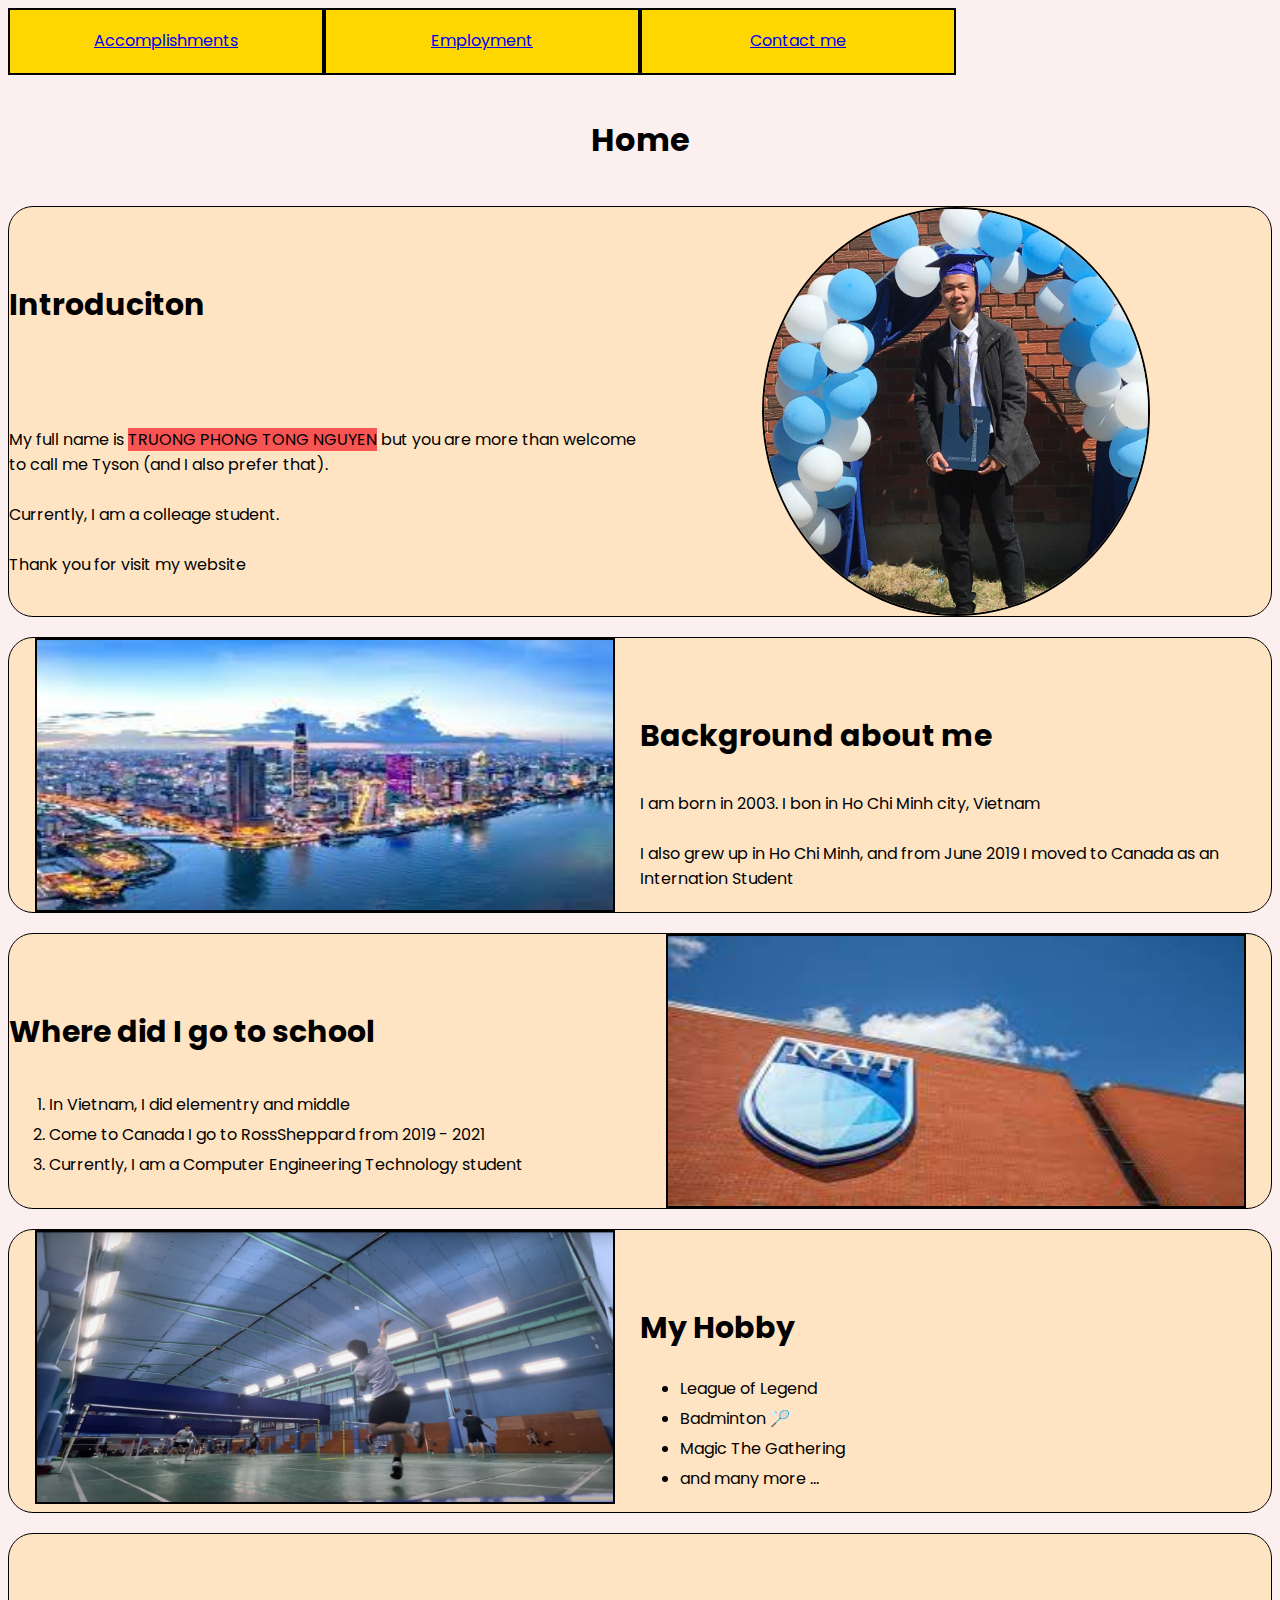
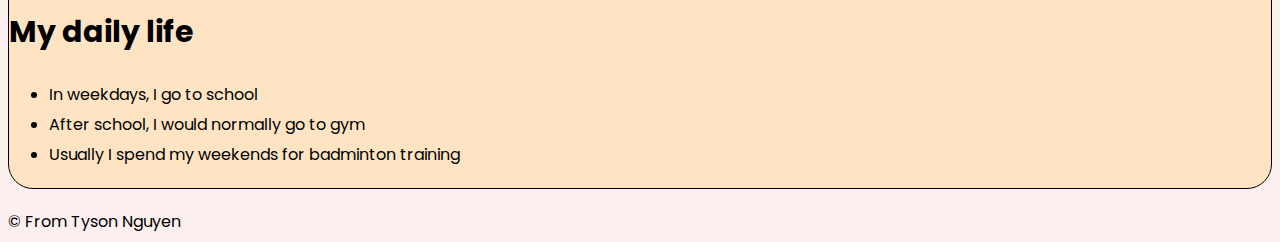
<file: index.html>
<!DOCTYPE html>
<html lang="en">
  <head>
    <meta charset="UTF-8" />
    <meta name="viewport" content="width=device-width, initial-scale=1.0" />
    <title>Tyson's - Home</title>
    <link rel="stylesheet" href="./stylesheet.css" />
    <link href="https://fonts.googleapis.com/css2?family=Poppins:ital,wght@0,100;0,200;0,300;0,400;0,500;0,600;0,700;0,800;0,900;1,100;1,200;1,300;1,400;1,500;1,600;1,700;1,800;1,900&display=swap" rel="stylesheet">
  </head>

  <body>
    <div class="grid-container">
      <header>
        <nav>
          <a href="./accomplishment.html">Accomplishments</a>
          <a href="./employment.html">Employment</a>
          <a href="./contact.html">Contact me</a>
        </nav>
      </header>
      <h1>Home</h1>
      <div class="container introduction">
        <h2>Introduciton</h2>
        <p>
          My full name is <span style="background-color: rgb(248, 84, 84);">TRUONG PHONG TONG NGUYEN</span> but you are more than
          welcome to call me Tyson (and I also prefer that). <br><br>
          Currently, I am a colleage student.<br><br>
          Thank you for visit my website
        </p>
        <img src="./images/my-pics.JPG" />
      </div>

      <div class="container background">
        <h2>Background about me</h2>
        <p>
          I am born in 2003. I bon in Ho Chi Minh city, Vietnam<br /><br>
          I also grew up in Ho Chi Minh, and from June 2019 I moved
          to Canada as an Internation Student
        </p>
        <img src="./images/hochiminh-city.jpg" title="Ho Chi Minh city"/>
      </div>

      <div class="container school">
        <h2>Where did I go to school</h2>
        <ol>
          <li>In Vietnam, I did elementry and middle</li>
          <li>Come to Canada I go to RossSheppard from 2019 - 2021</li>
          <li>Currently, I am a Computer Engineering Technology student</li>
        </ol>
        <img src="./images/nait.jpg" title="Northern Alberta Institution of Technology"/>
      </div>

      <div class="container hobby">
        <h2>My Hobby</h2>
            <ul>
                <li>League of Legend</li>
                <li>Badminton &#127992;</li>
                <li>Magic The Gathering</li>
                <li>and many more ...</li>
            </ul>
        <img src="./images/badminton.png" title/>
      </div>

      <div class="container daily">
        <h2>My daily life</h2>
        <p>
            <ul>
                <li>In weekdays, I go to school</li>
                <li>After school, I would normally go to gym</li>
                <li>Usually I spend my weekends for badminton training</li>
            </ul>
        </p>
      </div>
      <footer>&copy; From Tyson Nguyen</footer>
    </div>
  </body>
</html>
</file>
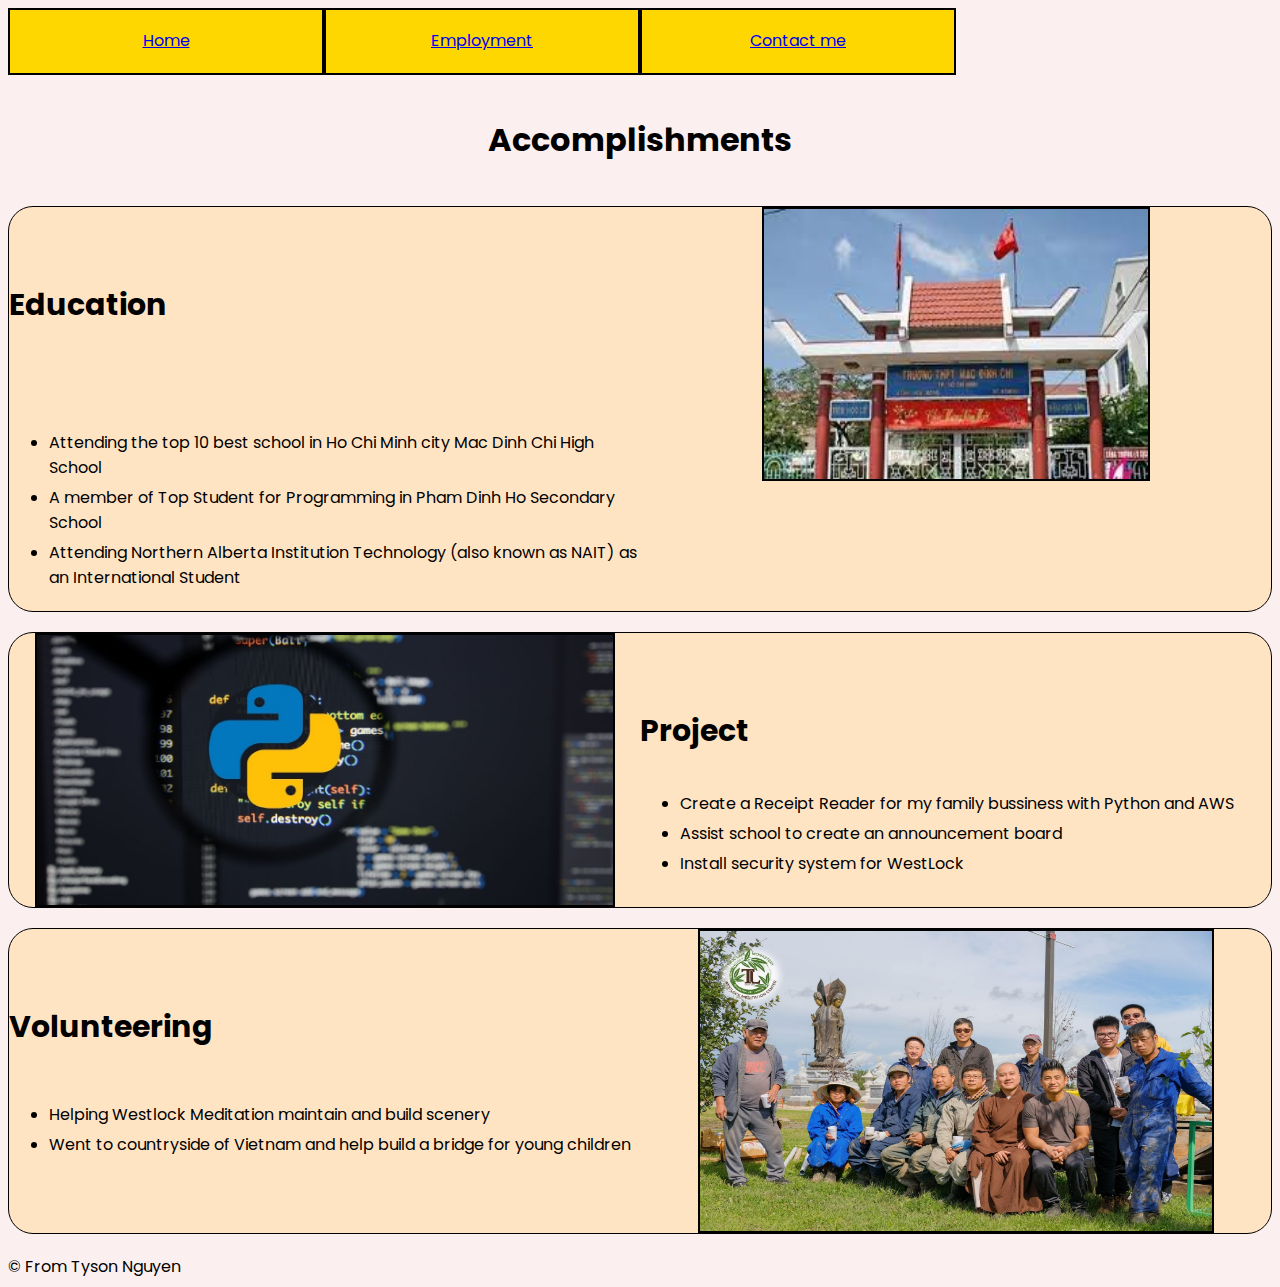
<file: accomplishment.html>
<!DOCTYPE html>
<html lang="en">
  <head>
    <meta charset="UTF-8" />
    <meta name="viewport" content="width=device-width, initial-scale=1.0" />
    <title>Tyson's -Accomplishment</title>
    <link rel="stylesheet" href="./stylesheet.css" />
    <link href="https://fonts.googleapis.com/css2?family=Poppins:ital,wght@0,100;0,200;0,300;0,400;0,500;0,600;0,700;0,800;0,900;1,100;1,200;1,300;1,400;1,500;1,600;1,700;1,800;1,900&display=swap" rel="stylesheet">
  </head>

  <body>
    <div class="grid-container">
      <header>
        <nav>
          <a href="./index.html">Home</a>
          <a href="./employment.html">Employment</a>
          <a href="./contact.html">Contact me</a>
        </nav>
      </header>
      <h1>Accomplishments</h1>

      <div class="container education">
        <h2>Education</h2>
        <ul>
          <li>
            Attending the top 10 best school in Ho Chi Minh city Mac Dinh Chi
            High School
          </li>
          <li>
            A member of Top Student for Programming in Pham Dinh Ho Secondary
            School
          </li>
          <li>
            Attending Northern Alberta Institution Technology (also known as
            NAIT) as an International Student
          </li>
        </ul>
        <img
          src="../images/mac-dinh-chi.jpg"
          alt="Mac Dinh Chi High School"
          title="Mac Dinh Chi High School"
        />
      </div>

      <div class="container project">
        <h2>Project</h2>
        <ul>
          <li>
            Create a Receipt Reader for my family bussiness with Python and AWS
          </li>
          <li>Assist school to create an announcement board</li>
          <li>Install security system for WestLock</li>
        </ul>
        <img src="../images/coding project.jpg" alt="" />
      </div>

      <div class="container volunteering">
        <h2>Volunteering</h2>
        <ul>
          <li>Helping Westlock Meditation maintain and build scenery</li>
          <li>
            Went to countryside of Vietnam and help build a bridge for young
            children
          </li>
        </ul>
        <img
          src="../images/westlock.JPG"
          alt="WestLock's Volunteering"
          title="WestLock's Volunteering"
        />
      </div>
      <footer>&copy; From Tyson Nguyen</footer>
    </div>
  </body>
</html>
</file>
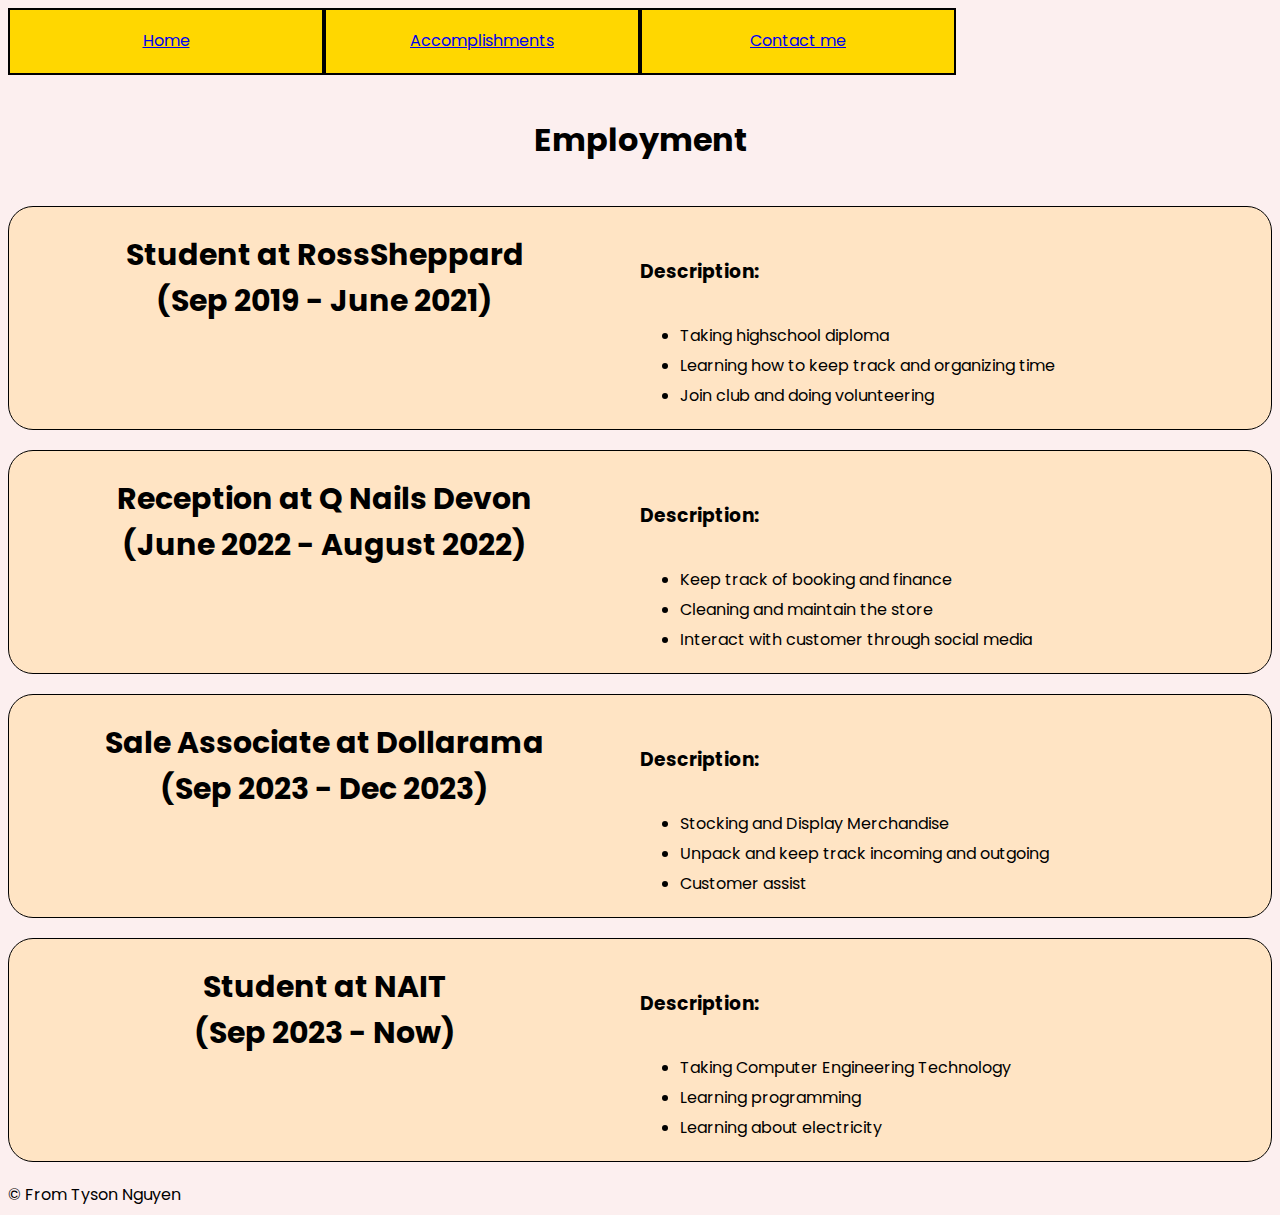
<file: employment.html>
<!DOCTYPE html>
<html lang="en">
  <head>
    <meta charset="UTF-8" />
    <meta name="viewport" content="width=device-width, initial-scale=1.0" />
    <title>Tyson's - Employment</title>
    <link rel="stylesheet" href="./stylesheet.css" />
    <link href="https://fonts.googleapis.com/css2?family=Poppins:ital,wght@0,100;0,200;0,300;0,400;0,500;0,600;0,700;0,800;0,900;1,100;1,200;1,300;1,400;1,500;1,600;1,700;1,800;1,900&display=swap" rel="stylesheet">
  </head>
  <body>
    <div id="employment" class="grid-container">
      <header>
        <nav>
          <a href="./index.html">Home</a>
          <a href="./accomplishment.html">Accomplishments</a>
          <a href="./contact.html">Contact me</a>
        </nav>
      </header>
      <h1>Employment</h1>
      <div class="container shep">
        <h2>Student at RossSheppard<br />(Sep 2019 - June 2021)</h2>
        <h3>Description:</h3>
        <ul>
          <li>Taking highschool diploma</li>
          <li>Learning how to keep track and organizing time</li>
          <li>Join club and doing volunteering</li>
        </ul>
      </div>
      <div class="container qnail">
        <h2>Reception at Q Nails Devon <br />(June 2022 - August 2022)</h2>
        <h3>Description:</h3>
        <ul>
          <li>Keep track of booking and finance</li>
          <li>Cleaning and maintain the store</li>
          <li>Interact with customer through social media</li>
        </ul>
      </div>
      <div class="container dollarama">
        <h2>Sale Associate at Dollarama <br />(Sep 2023 - Dec 2023)</h2>
        <h3>Description:</h3>
        <ul>
          <li>Stocking and Display Merchandise</li>
          <li>Unpack and keep track incoming and outgoing</li>
          <li>Customer assist</li>
        </ul>
      </div>
      <div class="container colleage">
        <h2>Student at NAIT <br />(Sep 2023 - Now)</h2>
        <h3>Description:</h3>
        <ul>
          <li>Taking Computer Engineering Technology</li>
          <li>Learning programming</li>
          <li>Learning about electricity</li>
        </ul>
      </div>
      <footer>&copy; From Tyson Nguyen</footer>
    </div>
  </body>
</html>
</file>
<file: stylesheet.css>
* {
    font-family: "Poppins", sans-serif;
    font-style: normal;
  }
  body{
    background-color: rgb(252, 239, 239);
  }
  nav {
    display: grid;
    grid-template-columns: repeat(4, 1fr);
  }
  
  nav > a {
    background-color: gold;
    padding: 2vh 1vw 0 1vw;
    border: 2px black solid;
    text-align: center;
    height: 5vh;
  }
  
  h2 {
    font-size: 30px;
  }
  
  li {
    margin: 5px 0 5px 0;
  }
  
  nav > a:hover {
    font-size: larger;
    color: red;
    font-weight: bolder;
  }
  
  h1 {
    text-align: center;
  }
  
  .grid-container {
    display: grid;
    grid-gap: 20px;
  }
  
  .container {
    display: grid;
    border: 1px black solid;
    border-radius: 25px;
    background-color: bisque;
  }
  
  .container h2 {
    grid-row: 1;
  }
  
  .container img {
    width: 45vw;
    height: 30vh;
    border: black solid 2px;
    margin: 0 auto 0 auto;
    grid-row: 2;
  }
  
  footer {
    position: relative;
  }
  
  /*-----------------------------------------------------------------------------------------------------------------------------------------*/
  /* Home page */
  /*-----------------------------------------------------------------------------------------------------------------------------------------*/
  .introduction img{
    border-radius: 50%;
  }
  
  .school ol {
    grid-row: 3;
  }
  
  /*-----------------------------------------------------------------------------------------------------------------------------------------*/
  /*-----------------------------------------------------------------------------------------------------------------------------------------*/
  
  
  /*-----------------------------------------------------------------------------------------------------------------------------------------*/
  /* Accomplishment */
  /*-----------------------------------------------------------------------------------------------------------------------------------------*/
  .education img,
  .volunteering img {
    width: 75vw;
    height: 30vw;
  }
  
  /*-----------------------------------------------------------------------------------------------------------------------------------------*/
  /*-----------------------------------------------------------------------------------------------------------------------------------------*/
  
  
  /*-----------------------------------------------------------------------------------------------------------------------------------------*/
  /* Employment */
  /*-----------------------------------------------------------------------------------------------------------------------------------------*/
  #employment>div>h2 {
    text-align: center;
  }
  
  /*-----------------------------------------------------------------------------------------------------------------------------------------*/
  /*-----------------------------------------------------------------------------------------------------------------------------------------*/
  /*-----------------------------------------------------------------------------------------------------------------------------------------*/
  /* Contact */
  /*-----------------------------------------------------------------------------------------------------------------------------------------*/
  #contact > div
  {
    display: grid;
    grid-template-columns: repeat(33%,3);
    border: solid 1px black;
  }
  #contact > div > *
  {
    grid-column: 2;
    margin: 10px;
  }
  #contact img{
    height: 50px;
    width: 50px;
  }
  /*-----------------------------------------------------------------------------------------------------------------------------------------*/
  /*-----------------------------------------------------------------------------------------------------------------------------------------*/
  
  @media only screen and (min-width: 800px) {
    .container {
      grid-template-columns: 1fr 1fr;
      grid-template-rows: 1fr 1fr;
    }
  
    div h2 {
      padding-top: 50px;
      margin-bottom: 0;
      padding-bottom: 0;
    }
  
    .container img {
      grid-row: 1 / span2;
      width: 45vw;
      height: 30vh;
    }
  
  
    /*-----------------------------------------------------------------------------------------------------------------------------------------*/
    /* Home page */
    /*-----------------------------------------------------------------------------------------------------------------------------------------*/
  
    .introduction img,
    .school img {
      grid-column: 2;
      grid-row: 1 / span 2;
    }
  
    .introduction img {
      height: 45vh;
      width: 30vw;
    }
  
    .background>* {
      grid-column: 2;
    }
  
    .background img,
    .hobby img {
      grid-column: 1;
      grid-row: 1 / span 2;
    }
  
    .school ol {
      grid-row: 2;
    }
  
    .hobby ul {
      margin-top: 0;
      grid-column: 2;
      text-align: left;
    }
  
    /*-----------------------------------------------------------------------------------------------------------------------------------------*/
    /*-----------------------------------------------------------------------------------------------------------------------------------------*/
  
  
    /*-----------------------------------------------------------------------------------------------------------------------------------------*/
    /* Accomplishment Page */
    /*-----------------------------------------------------------------------------------------------------------------------------------------*/
    .education>*,
    .volunteering>* {
      grid-column: 1;
    }
  
    .education img,
    .volunteering img {
      grid-column: 2;
      grid-row: 1 / span 3;
    }
  
    .education img {
      height: 30vh;
      width: 30vw;
    }
  
    .project>* {
      grid-column: 2;
    }
  
    .project img {
      grid-column: 1;
      grid-row: 1 / span 3;
    }
  
    .volunteering img {
      height: 300px;
      width: 40vw;
    }
  
    /*-----------------------------------------------------------------------------------------------------------------------------------------*/
    /*-----------------------------------------------------------------------------------------------------------------------------------------*/
  
  
    /*-----------------------------------------------------------------------------------------------------------------------------------------*/
    /* Employment */
    /*-----------------------------------------------------------------------------------------------------------------------------------------*/
  
    #employment>div>ul {
      grid-column: 2;
      margin-top: 0;
    }
  
    #employment>.container>h3 {
      margin: 50px 0 0 0;
    }
  
    #employment>.container>h2 {
      grid-row: 1 / span 2;
      padding: 25px 0 25px 0;
      margin: 0;
    }
  
    /*-----------------------------------------------------------------------------------------------------------------------------------------*/
    /*-----------------------------------------------------------------------------------------------------------------------------------------*/

   
  }
</file>
